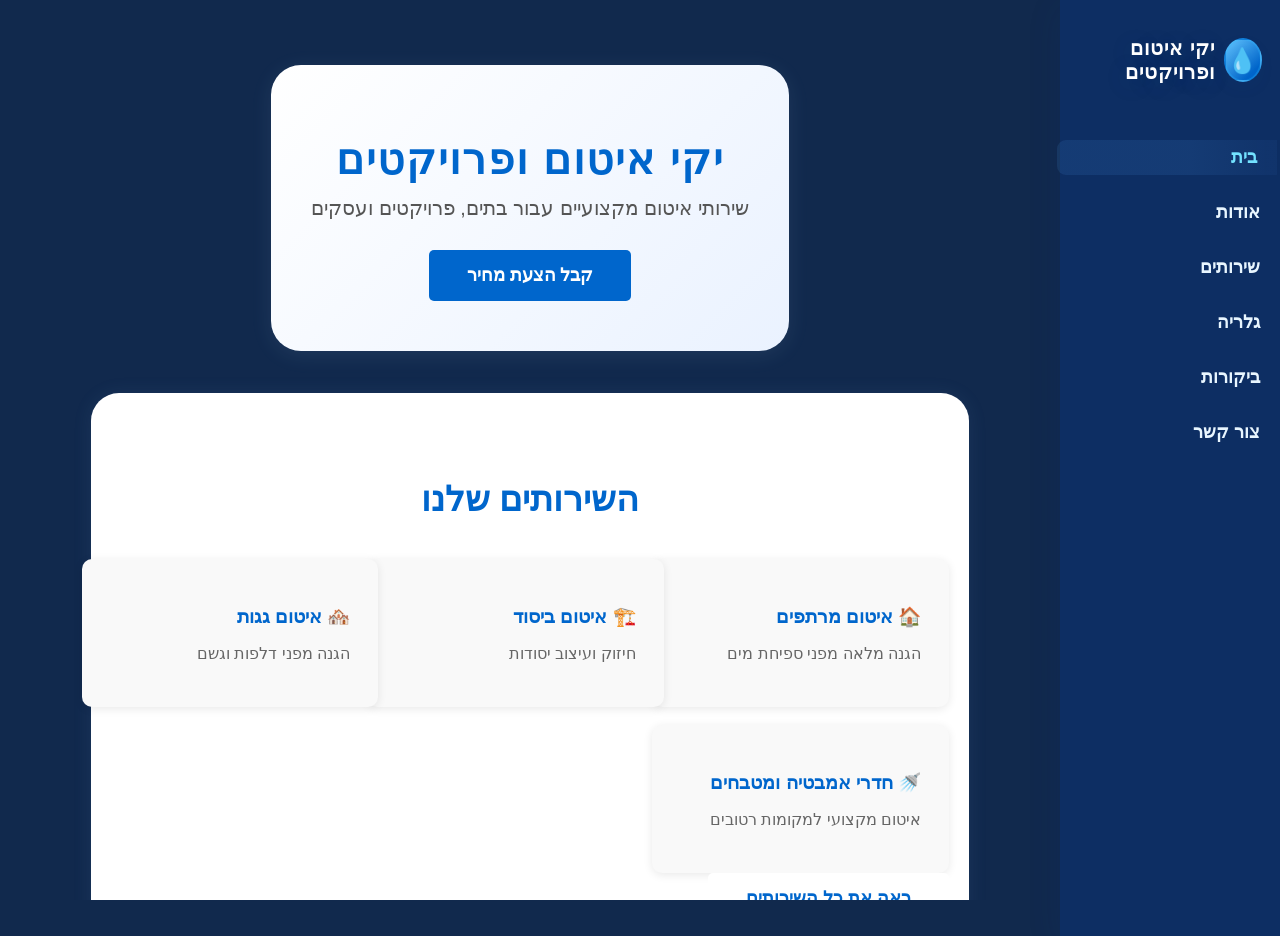
<file: index.html>
<!DOCTYPE html>
<html lang="he" dir="rtl">
<head>
    <meta charset="UTF-8" />
    <meta name="viewport" content="width=device-width, initial-scale=1.0" />
    <title>יקי איטום ופרויקטים - שירותי איטום מקצועיים</title>
    <style>
        html,body{height:100%;}
        body {margin: 0; min-height: 100vh; font-family: "Segoe UI", Arial, sans-serif; display: flex; background: #11294d; overflow-x: hidden;}
        .waves-bg {position: fixed;inset:0;width:100vw;height:100vh;z-index:0;pointer-events:none;}
        .side-menu {width:220px;background:rgba(13,48,104,0.85);backdrop-filter:blur(7px);box-shadow:0 8px 32px rgba(20,60,131,0.12);min-height:100vh;display:flex;flex-direction:column;align-items:flex-start;padding:36px 0 0 0;z-index:2;position:relative;}
        .logo-side {display:flex;align-items:center;gap:9px;color:#fff;font-size:1.25em;font-weight:bold;margin:0 0 40px 0;padding-right:18px;letter-spacing:1px;text-shadow:0 4px 23px #024a9b38;}
        .logo-icon-side{width:40px;height:40px;background:linear-gradient(135deg,#63c6ff 0%, #0066cc 80%);border-radius:50%;display:flex;align-items:center;justify-content:center;color:#fff;font-size:1.22em;border:2px solid #31bbff45;}
        .side-nav-links{list-style:none;width:100%;padding:0 0 0 6px;margin-bottom:35px;}
        .side-nav-links li{margin-bottom:20px;}
        .side-nav-links a{color:#e8f6ff;text-decoration:none;font-weight:600;font-size:1.1em;padding:7px 20px 7px 8px;border-radius:9px 0 0 9px;display:flex;align-items:center;transition:background 0.28s,color 0.24s;}
        .side-nav-links .active, .side-nav-links a:hover{color:#73e2ff;background:linear-gradient(90deg,rgba(74,157,239,0.12)60%,rgba(74,157,239,0.06)95%);transform:translateX(-3px);}
        @media (max-width: 1100px) {.side-menu{width:160px;}.logo-side{font-size:1em;}}
        @media (max-width:800px){
            body{flex-direction:column;}
            .side-menu{position:relative;flex-direction:row;width:100vw;min-height:unset;height:66px;padding:0 12px;align-items:center;justify-content:flex-start;box-shadow:0 4px 20px #003a8033;}
            .logo-side{margin:0 13px 0 0;}
            .side-nav-links{display:flex;flex-direction:row;gap:12px;margin-bottom:0;}
            .side-nav-links li{margin-bottom:0;}
        }

        .page-content{flex:1;min-height:100vh;z-index:1;display:flex;flex-direction:column;align-items:center;justify-content:flex-start;padding:0 16px;overflow-y:auto;}
        .hero {
            background: linear-gradient(135deg, #ffffff 0%, #eaf2ff 100%);
            padding: 70px 40px 40px 40px;
            border-radius: 30px;
            box-shadow: 0 4px 22px rgba(180,220,255,0.09);
            margin-top: 65px;
            margin-bottom: 42px;
            max-width: 900px;
        }
        .hero-main {
            display: flex;
            flex-direction: column;
            align-items: center;
        }
        .hero-title {
            color: #0066cc;
            font-size: 2.6em;
            font-weight: bold;
            margin-bottom: 13px;
            text-align: center;
            letter-spacing: 2px;
        }
        .hero-desc {
            color: #555;
            font-size: 1.23em;
            margin-bottom: 30px;
            text-align: center;
        }
        .hero-btn {background:#0066cc;color:#fff;padding:15px 38px;border-radius:5px;border:none;font-size:1.1em;text-decoration:none;font-weight:bold;margin-bottom:10px;cursor:pointer;transition:background 0.3s;display:inline-block;}
        .hero-btn:hover {background:#0052a3;}

        /* שירותים */
        .services-preview {
            background: #fff;
            padding: 56px 20px;
            margin-bottom: 28px;
            border-radius:28px;
            box-shadow:0 1px 19px #75a7e61a;
            max-width: 1100px;
        }
        .services-preview h2 {color: #0066cc;text-align: center;margin-bottom: 40px;font-size: 2.2em;}
        .services-grid {
            display: grid;
            grid-template-columns: repeat(auto-fit, minmax(230px, 1fr));
            gap: 18px;
            max-width: 960px;
            margin: 0 auto;
            justify-items: center;
        }
        .service-card {
            background: #f9f9f9;
            padding: 28px;
            border-radius: 10px;
            box-shadow: 0 2px 10px rgba(0, 0, 0, 0.09);
            transition: transform 0.3s ease;
            width: 90%;
            max-width: 340px;
            margin: 0 auto;
        }
        .service-card:hover {transform: translateY(-5px);}
        .service-card h3 {color: #0066cc;margin-bottom: 10px;text-align:right;}
        .service-card p {color:#666;text-align:right;}
        @media (max-width: 600px) {
          .services-preview { max-width: 100vw; }
          .services-grid {
            grid-template-columns: 1fr;
            gap: 14px;
            max-width: 99vw;
            justify-items: center;
          }
          .service-card {width: 98%;max-width: 320px;margin: 0 auto;}
        }
        /* שאר העיצובים כמו קודם... */
        /* ... (areas, cta, footer, וכו') ... */
        .service-areas {background: linear-gradient(135deg, #e8f4f8 0%, #f0fafc 100%);padding: 50px 20px;border-radius:22px;max-width:900px;margin-bottom:32px;}
        .service-areas h2 {color: #0066cc;text-align: center;margin-bottom: 38px;font-size: 2em;}
        .areas-map {display: flex;justify-content: center;flex-wrap: wrap;gap: 24px;max-width: 900px;margin: 0 auto;}
        .area-circle {width: 135px;height: 135px;border-radius: 50%;background: linear-gradient(135deg,#0066cc 0%, #0052a3 80%);display: flex;align-items: center;justify-content: center;cursor: pointer;transition: all 0.3s;box-shadow: 0 4px 14px rgba(0,102,204,0.19);}
        .area-circle:hover {transform: scale(1.08);box-shadow:0 9px 24px rgba(0,102,204,0.33);}
        .area-circle-text {color: white;font-weight: bold;text-align: center;font-size: 1.07em;line-height: 1.3;}
        .cta {background: linear-gradient(135deg, #0066cc 0%, #0052a3 100%);color: white;padding: 48px 20px;text-align: center;border-radius:24px;margin-bottom:36px;max-width:900px;}
        .cta h2 {font-size:1.8em;margin-bottom:14px;}.cta p {font-size:1.15em;margin-bottom:20px;}
        footer {background: #333;color: white;padding: 24px 20px;text-align: center;border-radius:24px;max-width:900px;margin:0 auto;margin-bottom:28px;}
        @media (max-width: 768px) {
            .hero-title{font-size:2em;}
            .services-preview h2,
            .service-areas h2{font-size:1.4em;}
            .service-card{padding: 18px;}
            .area-circle{width:110px;height:110px;}
            .hero{padding:30px 10px;margin-top:18px;}
            .services-preview,
            .service-areas,
            .cta,
            footer {margin-bottom:14px;}
        }
    </style>
</head>
<body>
    <div class="waves-bg">
        <!-- ...SVG רקע... -->
    </div>
    <aside class="side-menu">
        <div class="logo-side">
            <div class="logo-icon-side">💧</div>
            יקי איטום ופרויקטים
        </div>
        <ul class="side-nav-links">
            <li><a href="index.html" class="active">בית</a></li>
            <li><a href="about.html">אודות</a></li>
            <li><a href="services.html">שירותים</a></li>
            <li><a href="gallery.html">גלריה</a></li>
            <li><a href="reviews.html">ביקורות</a></li>
            <li><a href="contact.html">צור קשר</a></li>
        </ul>
    </aside>
    <main class="page-content">
        <section class="hero">
            <div class="hero-main">
                <div class="hero-title">יקי איטום ופרויקטים</div>
                <div class="hero-desc">שירותי איטום מקצועיים עבור בתים, פרויקטים ועסקים</div>
                <a href="contact.html" class="hero-btn">קבל הצעת מחיר</a>
            </div>
        </section>
        <section class="services-preview">
            <div class="container">
                <h2>השירותים שלנו</h2>
                <div class="services-grid">
                    <div class="service-card">
                        <h3>🏠 איטום מרתפים</h3>
                        <p>הגנה מלאה מפני ספיחת מים</p>
                    </div>
                    <div class="service-card">
                        <h3>🏗️ איטום ביסוד</h3>
                        <p>חיזוק ועיצוב יסודות</p>
                    </div>
                    <div class="service-card">
                        <h3>🏘️ איטום גגות</h3>
                        <p>הגנה מפני דלפות וגשם</p>
                    </div>
                    <div class="service-card">
                        <h3>🚿 חדרי אמבטיה ומטבחים</h3>
                        <p>איטום מקצועי למקומות רטובים</p>
                    </div>
                </div>
                <a href="services.html" class="hero-btn" style="background:#fff;color:#0066cc;">ראה את כל השירותים</a>
            </div>
        </section>
        <section class="service-areas">
            <div class="container">
                <h2>אזורי השירות שלנו</h2>
                <div class="areas-map">
                    <div class="area-circle">
                        <div class="area-circle-text">המרכז והסביבה</div>
                    </div>
                    <div class="area-circle">
                        <div class="area-circle-text">חולון והסביבה</div>
                    </div>
                    <div class="area-circle">
                        <div class="area-circle-text">כל הצפון</div>
                    </div>
                    <div class="area-circle">
                        <div class="area-circle-text">עמק הירדן</div>
                    </div>
                    <div class="area-circle">
                        <div class="area-circle-text">אזור ירושלים</div>
                    </div>
                </div>
            </div>
        </section>
        <section class="cta">
            <div class="container">
                <h2>זקוק לעזרה עם ספיחת מים או איטום?</h2>
                <p>התקשר אלינו היום!</p>
                <a href="tel:+972503131231" class="hero-btn">📞 התקשר עכשיו</a>
            </div>
        </section>
        <footer>
            <div class="container">
                <p>&copy; 2026 יקי איטום ופרויקטים. כל הזכויות שמורות.</p>
                <p>שירותי איטום מקצועיים</p>
            </div>
        </footer>
    </main>
</body>
</html>
</file>
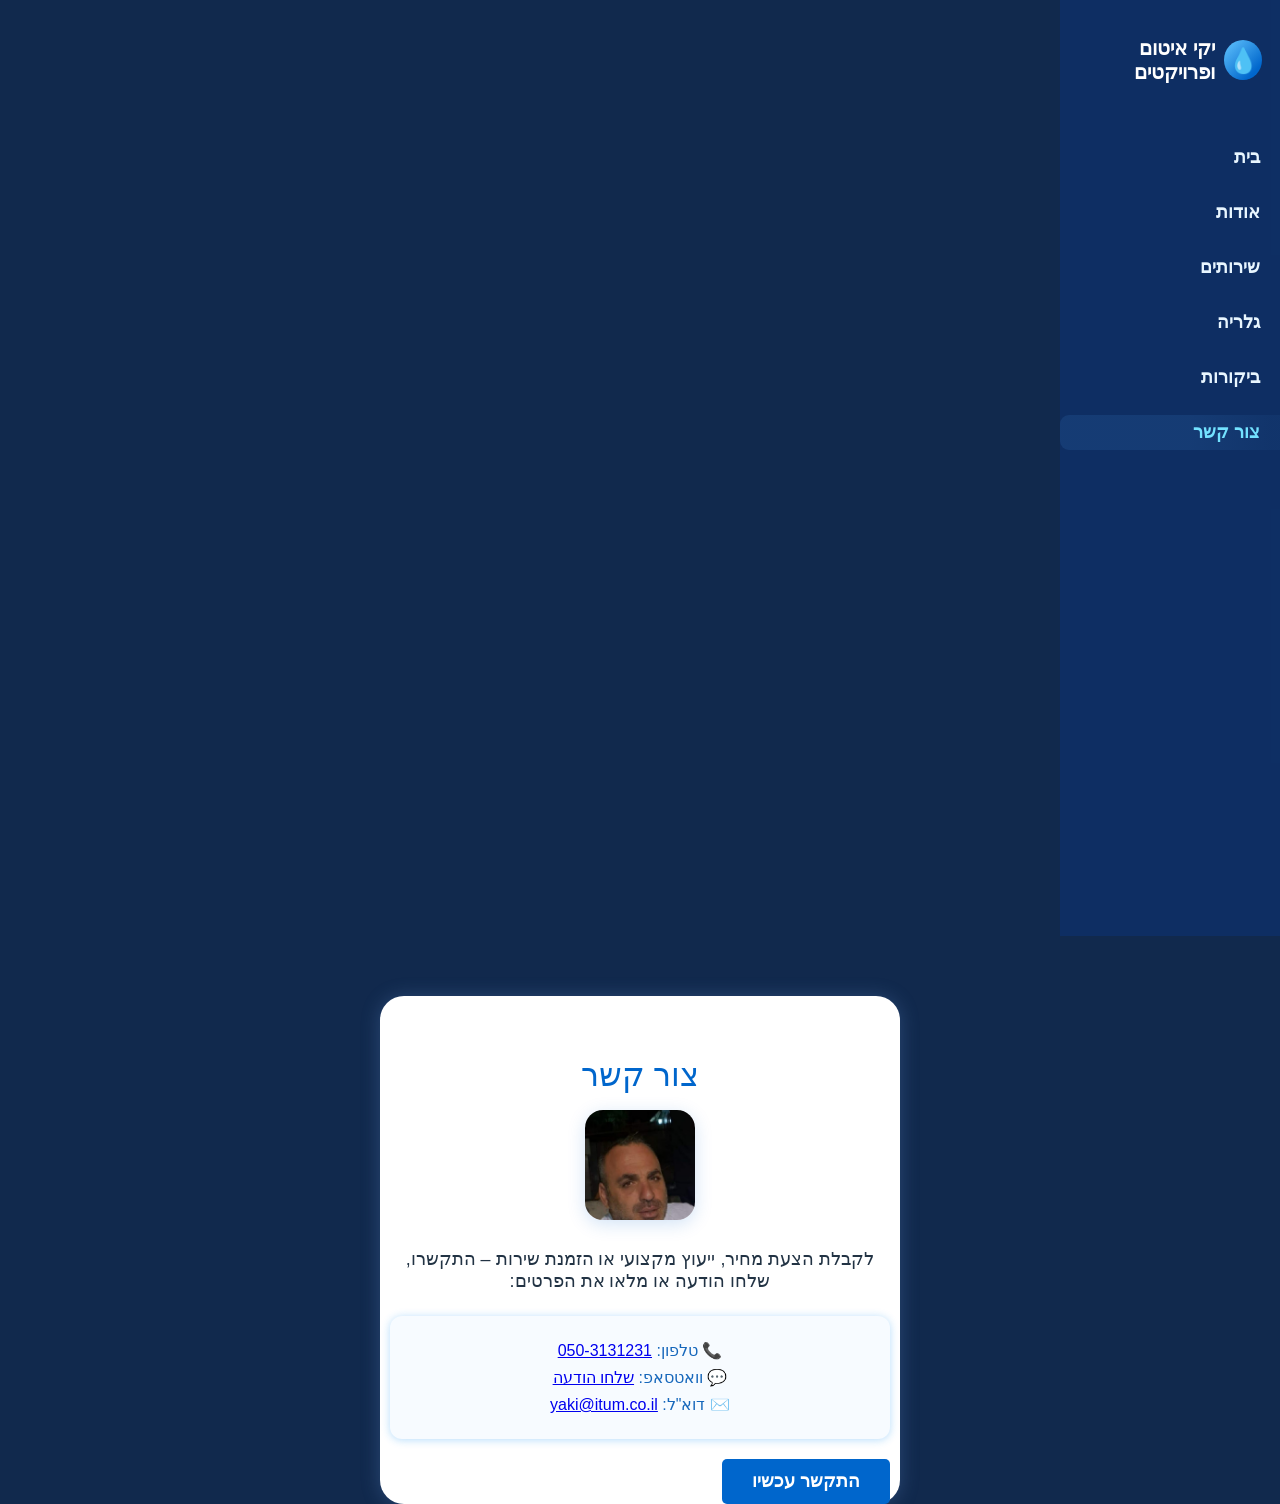
<file: about.html>
<!DOCTYPE html>
<html lang="he" dir="rtl">
<head>
    <meta charset="UTF-8" />
    <meta name="viewport" content="width=device-width, initial-scale=1.0" />
    <title>צור קשר - יקי איטום ופרויקטים</title>
    <style>
        body {margin:0; font-family:"Segoe UI",Arial,sans-serif;background:#11294d;}
        .side-menu {width:220px;background:rgba(13,48,104,0.85);min-height:100vh;display:flex;flex-direction:column;align-items:flex-start;padding:36px 0 0 0;}
        .logo-side {display:flex;align-items:center;gap:9px;color:#fff;font-size:1.25em;font-weight:bold;margin:0 0 40px 0;padding-right:18px;}
        .logo-icon-side{width:40px;height:40px;background:linear-gradient(135deg,#63c6ff 0%, #0066cc 80%);border-radius:50%;display:flex;align-items:center;justify-content:center;color:#fff;font-size:1.22em;}
        .side-nav-links{list-style:none;width:100%;padding:0 0 0 6px;margin-bottom:35px;}
        .side-nav-links li{margin-bottom:20px;}
        .side-nav-links a{color:#e8f6ff;text-decoration:none;font-weight:600;font-size:1.1em;padding:7px 20px 7px 8px;border-radius:9px 0 0 9px;display:flex;align-items:center;}
        .side-nav-links .active{color:#73e2ff;background:linear-gradient(90deg,rgba(74,157,239,0.12)60%,rgba(74,157,239,0.06)95%);}
        @media (max-width: 800px) {.side-menu{width:100vw;height:65px;flex-direction:row;align-items:center;justify-content:flex-start;}}
        .contact-content {padding:60px 10px 0 10px;max-width:500px;margin:60px auto 0 auto;background:#fff;border-radius:24px;box-shadow:0 1px 19px #75a7e642;}
        .contact-title {color:#0066cc;font-size:2em;text-align:center;margin-bottom:16px;}
        .owner-image-contact {text-align:center;margin-bottom:24px;}
        .owner-image-contact img {width:110px;height:110px;border-radius:18px;object-fit:cover;box-shadow:0 4px 18px rgba(0,102,204,0.18);}
        .contact-desc {font-size:1.12em;color:#234;text-align:center;margin-bottom:24px;}
        .contact-info {background: #f7fbff;border-radius:12px;padding:17px;box-shadow:0 1px 8px #2097f253;text-align:center;}
        .contact-info p {margin:8px 0;color:#1667bb;}
        .hero-btn {background:#0066cc;color:#fff;padding:12px 30px;border-radius:5px;border:none;font-size:1.1em;text-decoration:none;font-weight:bold;margin:20px auto 0 auto;cursor:pointer;transition:background 0.3s;display:inline-block;}
        .hero-btn:hover {background:#0052a3;}
    </style>
</head>
<body>
    <aside class="side-menu">
        <div class="logo-side">
            <div class="logo-icon-side">💧</div>
            יקי איטום ופרויקטים
        </div>
        <ul class="side-nav-links">
            <li><a href="index.html">בית</a></li>
            <li><a href="about.html">אודות</a></li>
            <li><a href="services.html">שירותים</a></li>
            <li><a href="gallery.html">גלריה</a></li>
            <li><a href="reviews.html">ביקורות</a></li>
            <li><a href="contact.html" class="active">צור קשר</a></li>
        </ul>
    </aside>
    <main>
        <div class="contact-content">
            <div class="contact-title">צור קשר</div>
            <div class="owner-image-contact">
                <img src="media/271a74fa-0d39-4060-9259-95fe3561b1ab.jpg" alt="בעל העסק"/>
            </div>
            <div class="contact-desc">
                לקבלת הצעת מחיר, ייעוץ מקצועי או הזמנת שירות –  
                התקשרו, שלחו הודעה או מלאו את הפרטים:
            </div>
            <div class="contact-info">
                <p>📞 טלפון: <a href="tel:+972503131231">050-3131231</a></p>
                <p>💬 וואטסאפ: <a href="https://wa.me/972503131231" target="_blank">שלחו הודעה</a></p>
                <p>✉️ דוא"ל: <a href="mailto:yaki@itum.co.il">yaki@itum.co.il</a></p>
            </div>
            <a href="tel:+972503131231" class="hero-btn">התקשר עכשיו</a>
        </div>
    </main>
</body>
</html>
</file>
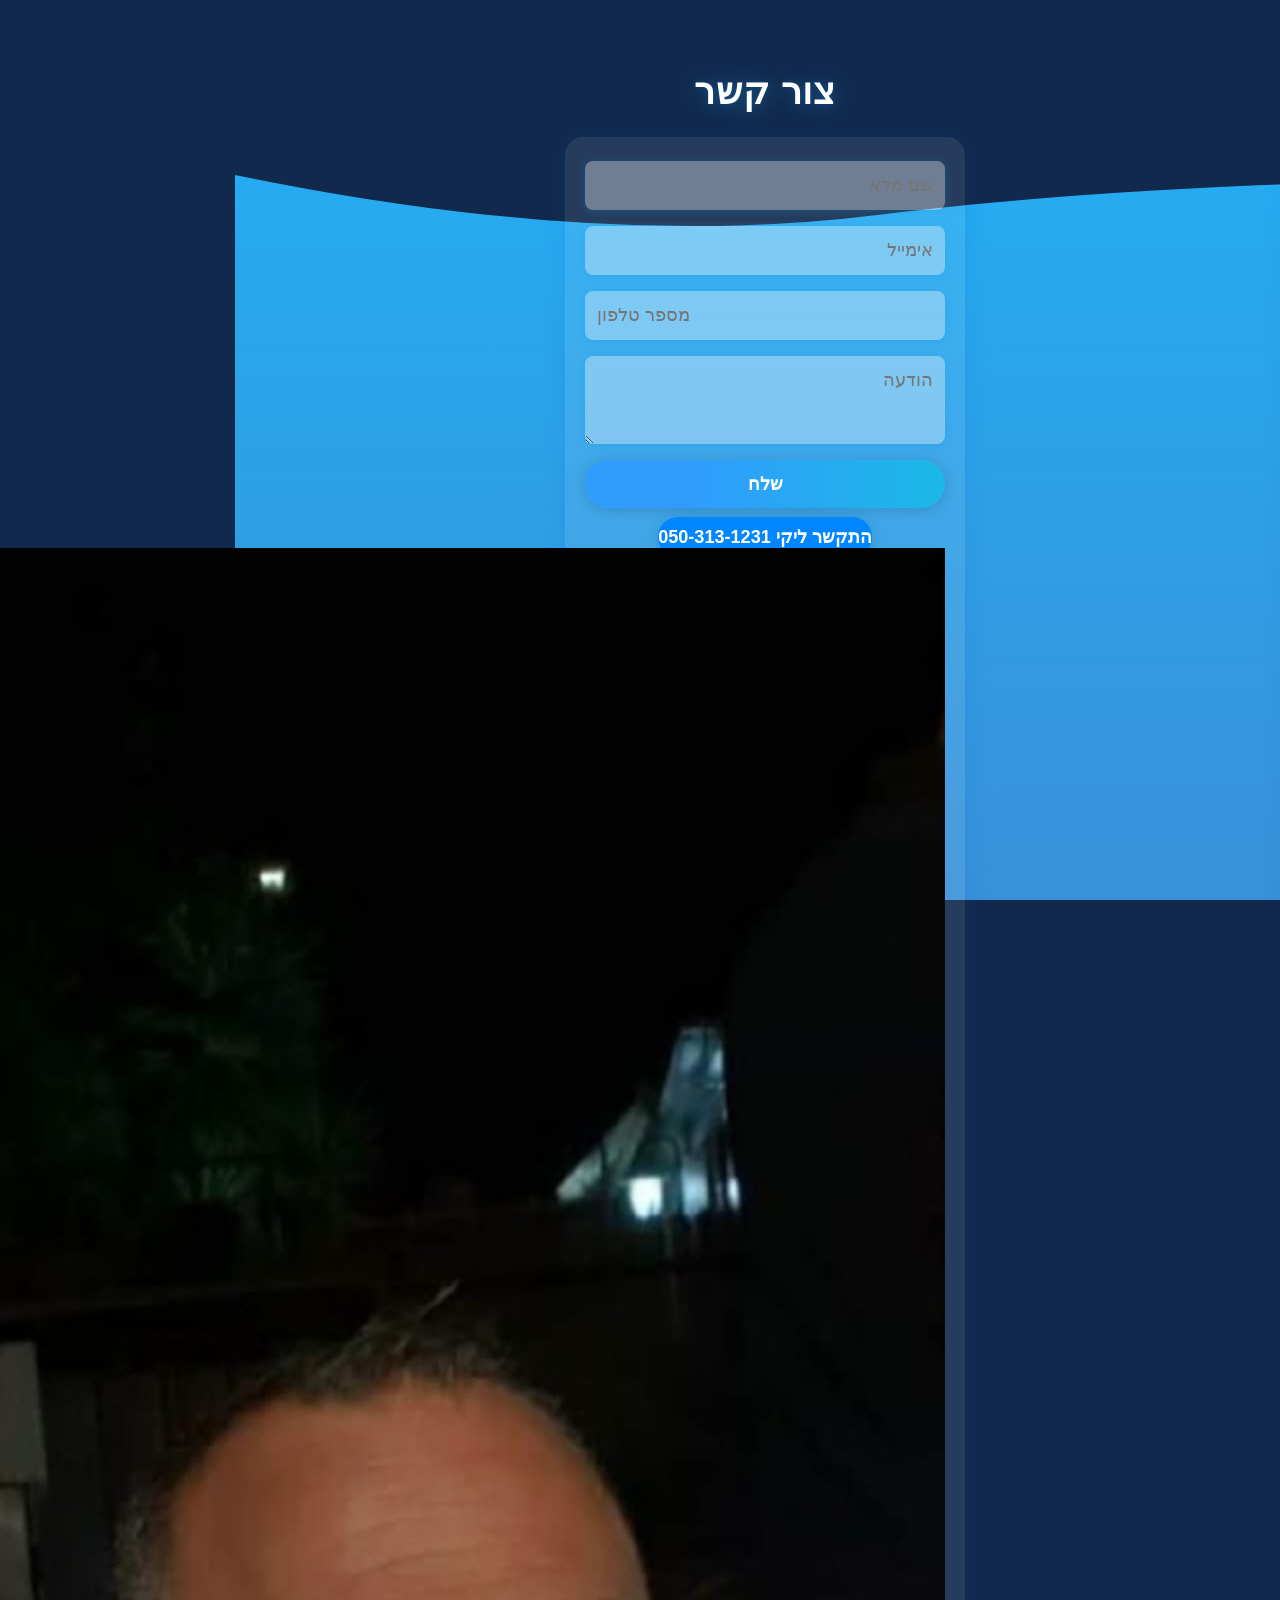
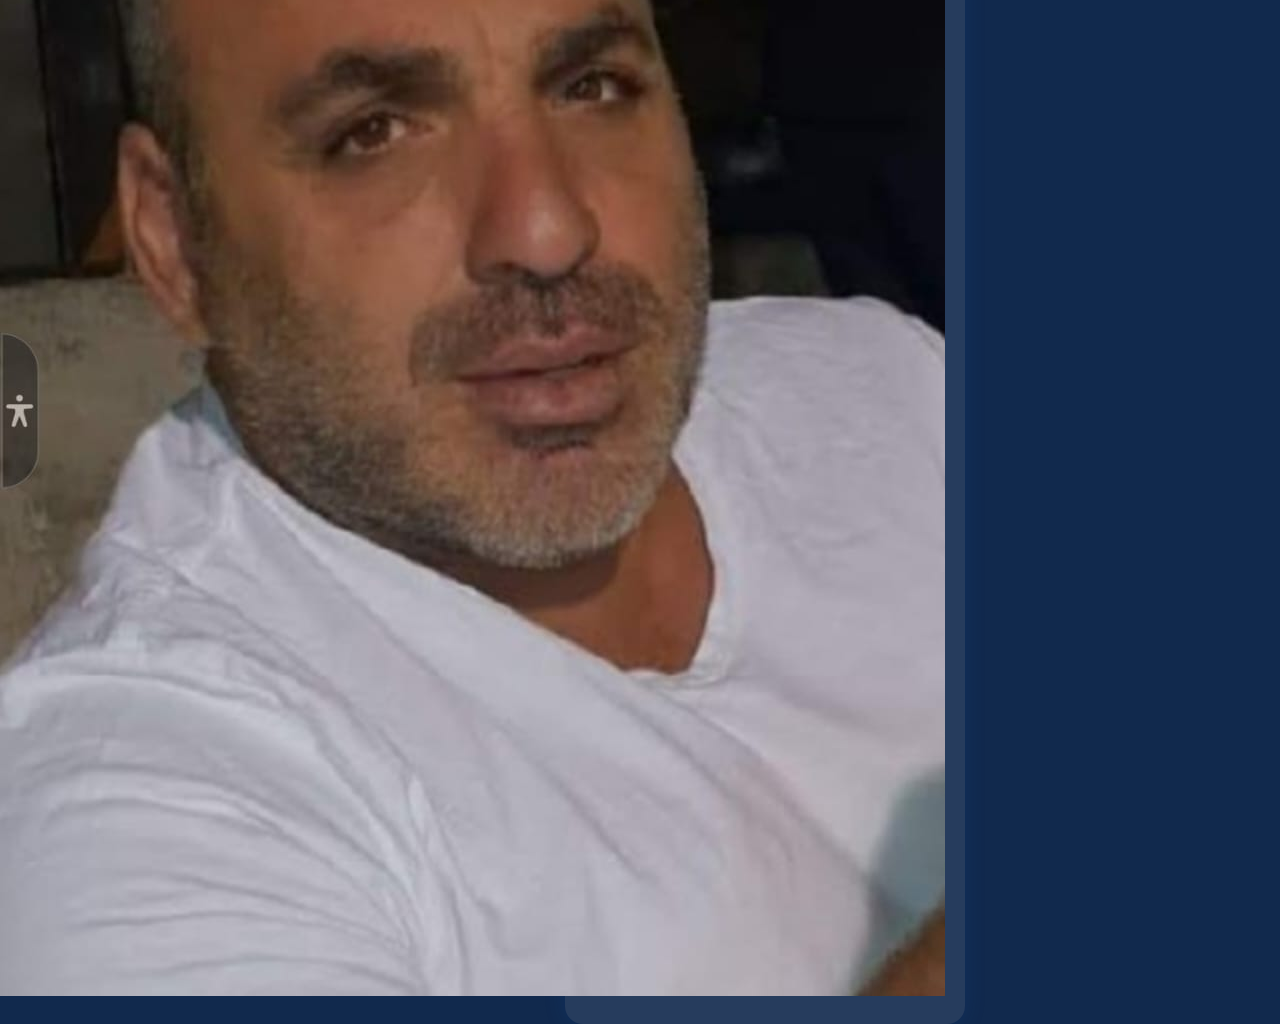
<file: contact.html>
<!DOCTYPE html>
<html lang="he" dir="rtl">
<head>
  <meta charset="UTF-8" />
  <meta name="viewport" content="width=device-width, initial-scale=1.0" />
  <title>צור קשר - יקי איטום</title>
  <style>
    html,body{height:100%;}
    body {margin:0;min-height:100vh;font-family:"Segoe UI",Arial,sans-serif;display:flex;background:#11294d;overflow-x:hidden;}
    .waves-bg{position:fixed;inset:0;width:100vw;height:100vh;z-index:0;pointer-events:none;}
    .side-menu{width:220px;background:rgba(13,48,104,0.85);backdrop-filter:blur(7px);box-shadow:0 8px 32px rgba(20,60,131,0.12);min-height:100vh;display:flex;flex-direction:column;align-items:flex-start;padding:36px 0 0 0;z-index:2;position:relative;}
    .logo-side{display:flex;align-items:center;gap:9px;color:#fff;font-size:1.25em;font-weight:bold;margin:0 0 40px 0;padding-right:18px;}
    .logo-icon-side{width:40px;height:40px;background:linear-gradient(135deg,#63c6ff 0%,#0066cc 80%);border-radius:50%;display:flex;align-items:center;justify-content:center;color:#fff;font-size:1.22em;border:2px solid #31bbff45;}
    .side-nav-links{list-style:none;width:100%;padding:0 0 0 6px;margin-bottom:35px;}
    .side-nav-links li{margin-bottom:20px;}
    .side-nav-links a{color:#e8f6ff;text-decoration:none;font-weight:600;font-size:1.1em;padding:7px 20px 7px 8px;border-radius:9px 0 0 9px;display:flex;align-items:center;transition:background 0.28s,color 0.24s;}
    .side-nav-links .active,.side-nav-links a:hover{color:#73e2ff;background:linear-gradient(90deg,rgba(74,157,239,0.12) 60%,rgba(74,157,239,0.06) 95%);transform:translateX(-3px);}
    .main-section{flex:1;min-height:100vh;z-index:1;display:flex;flex-direction:column;align-items:center;justify-content:flex-start;padding:0 16px;}
    h1{color:#fff;margin:70px 0 24px;font-size:2.3em;font-weight:bold;text-shadow:0 2px 26px #46b8f668,0 0 7px #1892fd38;letter-spacing:.8px;}
    .contact-block{background:rgba(255,255,255,0.09);border-radius:18px;max-width:360px;margin:0 auto;text-align:center;padding:24px 20px;box-shadow:0 2px 22px #0862cd22;}
    form{display:flex;flex-direction:column;gap:16px;}
    .input-field{background:rgba(255,255,255,0.34);color:#053565;padding:14px 12px;font-size:1.1em;border-radius:8px;border:none;outline:none;box-shadow:0 1px 9px #059ae245;font-family:inherit;}
    .input-field:focus{background:rgba(255,255,255,0.45);}
    textarea.input-field{min-height:60px;resize:vertical;}
    .btn-form{background:linear-gradient(90deg,#309dfd 30%,#1bb8e6 100%);color:#fff;border:none;font-size:1.15em;font-weight:bold;border-radius:26px;padding:13px 0;box-shadow:0 2px 14px #0a143d30;text-decoration:none;transition:.27s all;cursor:pointer;width:100%;}
    .btn-form:hover{background:linear-gradient(90deg,#1bb8e6 10%,#227cf0 88%);}
    .call-btn{background:#0086ff;color:#fff;border:none;font-size:1.13em;font-weight:bold;border-radius:26px;padding:10px 0;margin:18px 0 0 0;box-shadow:0 2px 14px #05356530;text-decoration:none;transition:.27s all;cursor:pointer;width:100%;}
    .call-btn:hover{background:#53befb;color:#042173;}
    @media(max-width:1100px){.side-menu{width:160px;}.logo-side{font-size:1em;}.contact-block{max-width:99vw;}}
    @media(max-width:800px){body{flex-direction:column;}.side-menu{position:relative;flex-direction:row;width:100vw;min-height:unset;height:66px;padding:0 12px;align-items:center;justify-content:flex-start;box-shadow:0 4px 20px #003a8033;}.logo-side{margin:0 13px 0 0;}.side-nav-links{display:flex;flex-direction:row;gap:12px;margin-bottom:0;}.side-nav-links li{margin-bottom:0;}.main-section{padding:0;}h1{font-size:1.3em;}.contact-block{padding:14px 0;}}
  </style>
</head>
<body>
  <div class="waves-bg">
    <svg viewBox="0 0 1800 880" width="100%" height="100%" preserveAspectRatio="none">
      <defs>
        <linearGradient id="dynamicBlueGrad" x1="0" y1="0" x2="0" y2="1">
          <stop offset="0%" stop-color="#309dfd">
            <animate attributeName="stop-color" values="#309dfd;#1bb8e6;#227cf0;#309dfd" dur="8s" repeatCount="indefinite"/>
          </stop>
          <stop offset="100%" stop-color="#1767a7">
            <animate attributeName="stop-color" values="#1767a7;#52affe;#227cf0;#1767a7" dur="7s" repeatCount="indefinite"/>
          </stop>
        </linearGradient>
      </defs>
      <path d="M0,180 Q500,280 900,170 T1800,140 V880 H0 Z"
        fill="url(#dynamicBlueGrad)">
        <animate attributeName="d"
          values="M0,180 Q500,280 900,170 T1800,140 V880 H0 Z;M0,160 Q520,200 900,260 T1800,220 V880 H0 Z;M0,220 Q450,320 900,170 T1800,200 V880 H0 Z;M0,180 Q500,280 900,170 T1800,140 V880 H0 Z"
          dur="9s" repeatCount="indefinite" />
      </path>
    </svg>
  </div>
  <aside class="side-menu">
    <div class="logo-side">
      <div class="logo-icon-side">💧</div>
      יקי איטום
    </div>
    <ul class="side-nav-links">
    <li><a href="index.html">בית</a></li>
    <li><a href="about.html">אודות</a></li>
    <li><a href="services.html">שירותים</a></li>
    <li><a href="gallery.html">גלריה</a></li>
    <li><a href="reviews.html">ביקורות</a></li>
    <li><a href="contact.html">צור קשר</a></li>
</ul>
  </aside>
  <main class="main-section">
      <h1>צור קשר</h1>
      <div class="contact-block">
        <form onsubmit="sendEmail(event)">
          <input type="text" class="input-field" name="name" placeholder="שם מלא" required />
          <input type="email" class="input-field" name="email" placeholder="אימייל" required />
          <input type="tel" class="input-field" name="phone" placeholder="מספר טלפון" required />
          <textarea class="input-field" name="message" placeholder="הודעה" required></textarea>
          <button type="submit" class="btn-form">שלח</button>
        </form>
        <div style="height:18px;"></div>
        <a href="tel:0503131231" class="call-btn">התקשר ליקי 050-313-1231</a>
        <div class="owner-image-contact">
    <img src="media/271a74fa-0d39-4060-9259-95fe3561b1ab.jpg" alt="בעל העסק"/>
</div>
      </div>
      <script>
      function sendEmail(event) {
        event.preventDefault();
        var form = event.target;
        var name = form.name.value;
        var email = form.email.value;
        var phone = form.phone.value;
        var message = form.message.value;
        var mailto = "mailto:yaki@itum.co.il"
          + "?subject=" + encodeURIComponent("פניה מהאתר יקי איטום")
          + "&body=" + encodeURIComponent("שם: " + name + "\nאימייל: " + email + "\nטלפון: " + phone + "\n\nהודעה: " + message);
        window.location.href = mailto;
      }
      </script>
  </main>
</body>
</html>
</file>
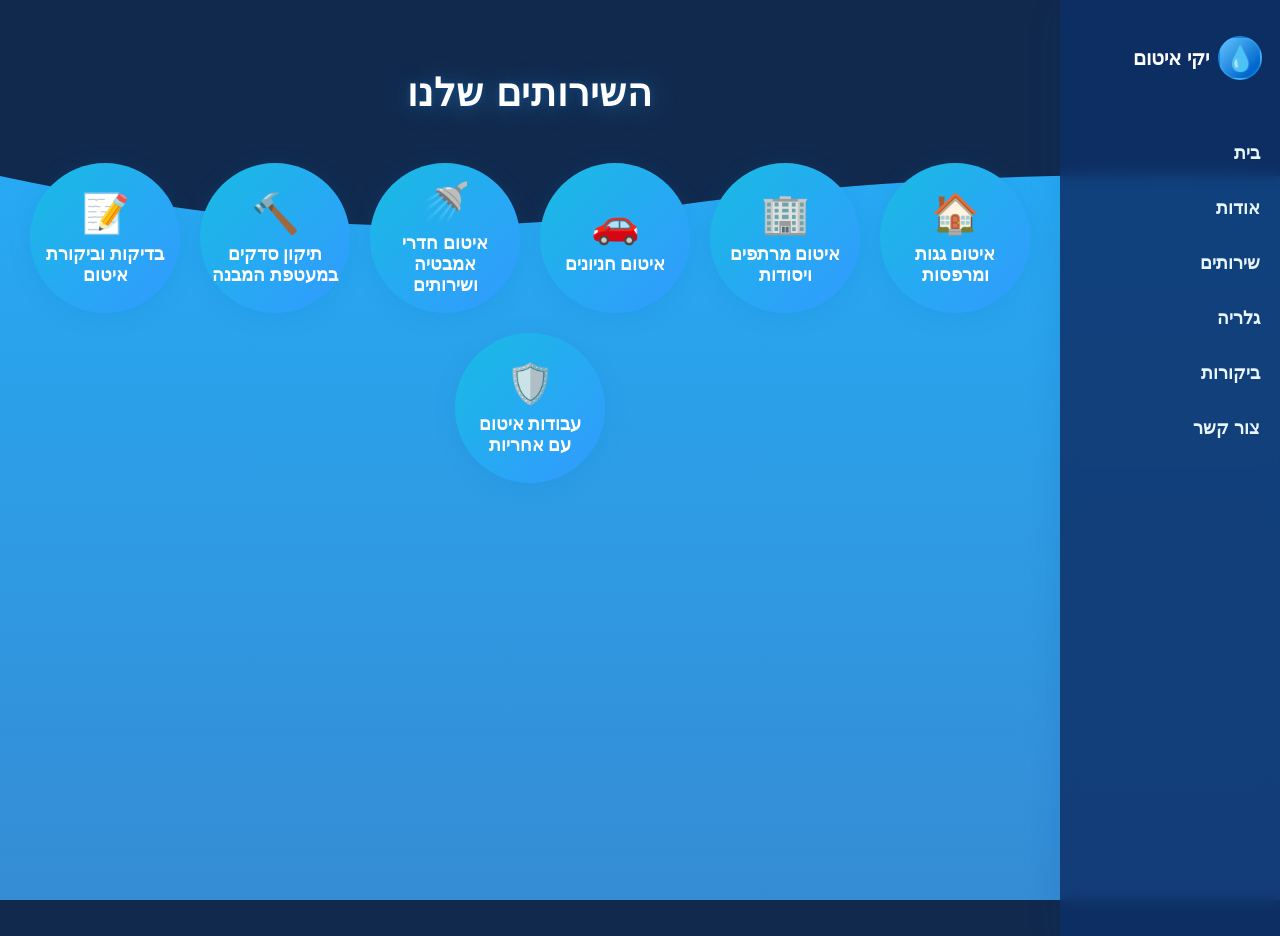
<file: services.html>
<!DOCTYPE html>
<html lang="he" dir="rtl">
<head>
  <meta charset="UTF-8" />
  <meta name="viewport" content="width=device-width, initial-scale=1.0" />
  <title>שירותים - יקי איטום</title>
  <style>
    html,body{height:100%;}
    body {margin:0;min-height:100vh;font-family: "Segoe UI", Arial, sans-serif;display:flex;background:#11294d;overflow-x:hidden;}
    .waves-bg {position:fixed;inset:0;width:100vw;height:100vh;z-index:0;pointer-events:none;}
    .side-menu {width:220px;background:rgba(13,48,104,0.85);backdrop-filter:blur(7px);box-shadow:0 8px 32px rgba(20,60,131,0.12);min-height:100vh;display:flex;flex-direction:column;align-items:flex-start;padding:36px 0 0 0;z-index:2;position:relative;}
    .logo-side{display:flex;align-items:center;gap:9px;color:#fff;font-size:1.25em;font-weight:bold;margin:0 0 40px 0;padding-right:18px;}
    .logo-icon-side{width:40px;height:40px;background:linear-gradient(135deg,#63c6ff 0%, #0066cc 80%);border-radius:50%;display:flex;align-items:center;justify-content:center;color:#fff;font-size:1.22em;border:2px solid #31bbff45;}
    .side-nav-links{list-style:none;width:100%;padding:0 0 0 6px;margin-bottom:35px;}
    .side-nav-links li{margin-bottom:20px;}
    .side-nav-links a{color:#e8f6ff;text-decoration:none;font-weight:600;font-size:1.1em;padding:7px 20px 7px 8px;border-radius:9px 0 0 9px;display:flex;align-items:center;transition:background 0.28s, color 0.24s;}
    .side-nav-links .active,.side-nav-links a:hover{color:#73e2ff;background:linear-gradient(90deg,rgba(74,157,239,0.12) 60%,rgba(74,157,239,0.06) 95%);transform:translateX(-3px);}
    .main-section{flex:1;min-height:100vh;z-index:1;display:flex;flex-direction:column;align-items:center;justify-content:flex-start;padding:0 16px;}
    h1 {color:#fff;margin:70px 0 24px;font-size:2.4em;font-weight:bold;text-shadow:0 2px 26px #46b8f668,0 0 7px #1892fd38;letter-spacing:.8px;}
    .services-wrap{
      display:flex;flex-wrap:wrap;gap:20px;justify-content:center;margin-bottom:48px;margin-top:24px;
    }
    .service-circle{
      width:130px;height:130px;background:linear-gradient(135deg,#1bb8e6 10%, #309dfd 89%);
      border-radius:50%;display:flex;align-items:center;justify-content:center;color:#fff;font-weight:bold;font-size:1.11em;
      box-shadow:0 4px 22px #007acc2b;text-align:center;transition:.27s all;padding:10px;
      flex-direction:column;
    }
    .service-circle:hover{
      transform:scale(1.08);box-shadow:0 9px 24px #007acc33;background:linear-gradient(135deg,#309dfd 8%, #1bb8e6 92%);
    }
    .service-circle .icon {font-size:2.2em;margin-bottom:7px;}
    @media(max-width:1100px){.side-menu{width:160px;}.logo-side{font-size:1em;}.service-circle{width:90px;height:90px;font-size:0.8em;}}
    @media(max-width:800px){body{flex-direction:column;}.side-menu{position:relative;flex-direction:row;width:100vw;min-height:unset;height:66px;padding:0 12px;align-items:center;justify-content:flex-start;box-shadow:0 4px 20px #003a8033;}.logo-side{margin:0 13px 0 0;}.side-nav-links{display:flex;flex-direction:row;gap:12px;margin-bottom:0;}.side-nav-links li{margin-bottom:0;}.main-section{padding:0;}h1{font-size:1.3em;}}
  </style>
</head>
<body>
  <div class="waves-bg">
    <svg viewBox="0 0 1800 880" width="100%" height="100%" preserveAspectRatio="none">
      <defs>
        <linearGradient id="dynamicBlueGrad" x1="0" y1="0" x2="0" y2="1">
          <stop offset="0%" stop-color="#309dfd">
            <animate attributeName="stop-color" values="#309dfd;#1bb8e6;#227cf0;#309dfd" dur="8s" repeatCount="indefinite"/>
          </stop>
          <stop offset="100%" stop-color="#1767a7">
            <animate attributeName="stop-color" values="#1767a7;#52affe;#227cf0;#1767a7" dur="7s" repeatCount="indefinite"/>
          </stop>
        </linearGradient>
      </defs>
      <path d="M0,180 Q500,280 900,170 T1800,140 V880 H0 Z"
        fill="url(#dynamicBlueGrad)">
        <animate attributeName="d"
          values="M0,180 Q500,280 900,170 T1800,140 V880 H0 Z;M0,160 Q520,200 900,260 T1800,220 V880 H0 Z;M0,220 Q450,320 900,170 T1800,200 V880 H0 Z;M0,180 Q500,280 900,170 T1800,140 V880 H0 Z"
          dur="9s"
          repeatCount="indefinite" />
      </path>
    </svg>
  </div>
  <aside class="side-menu">
    <div class="logo-side">
      <div class="logo-icon-side">💧</div>
      יקי איטום
    </div>
    <ul class="side-nav-links">
    <li><a href="index.html">בית</a></li>
    <li><a href="about.html">אודות</a></li>
    <li><a href="services.html">שירותים</a></li>
    <li><a href="gallery.html">גלריה</a></li>
    <li><a href="reviews.html">ביקורות</a></li>
    <li><a href="contact.html">צור קשר</a></li>
</ul>
  </aside>
  <main class="main-section">
    <h1>השירותים שלנו</h1>
    <div class="services-wrap">
      <div class="service-circle"><div class="icon">🏠</div>איטום גגות ומרפסות</div>
      <div class="service-circle"><div class="icon">🏢</div>איטום מרתפים ויסודות</div>
      <div class="service-circle"><div class="icon">🚗</div>איטום חניונים</div>
      <div class="service-circle"><div class="icon">🚿</div>איטום חדרי אמבטיה ושירותים</div>
      <div class="service-circle"><div class="icon">🔨</div>תיקון סדקים במעטפת המבנה</div>
      <div class="service-circle"><div class="icon">📝</div>בדיקות וביקורת איטום</div>
      <div class="service-circle"><div class="icon">🛡️</div>עבודות איטום עם אחריות</div>
    </div>
  </main>
</body>
</html>
</file>
